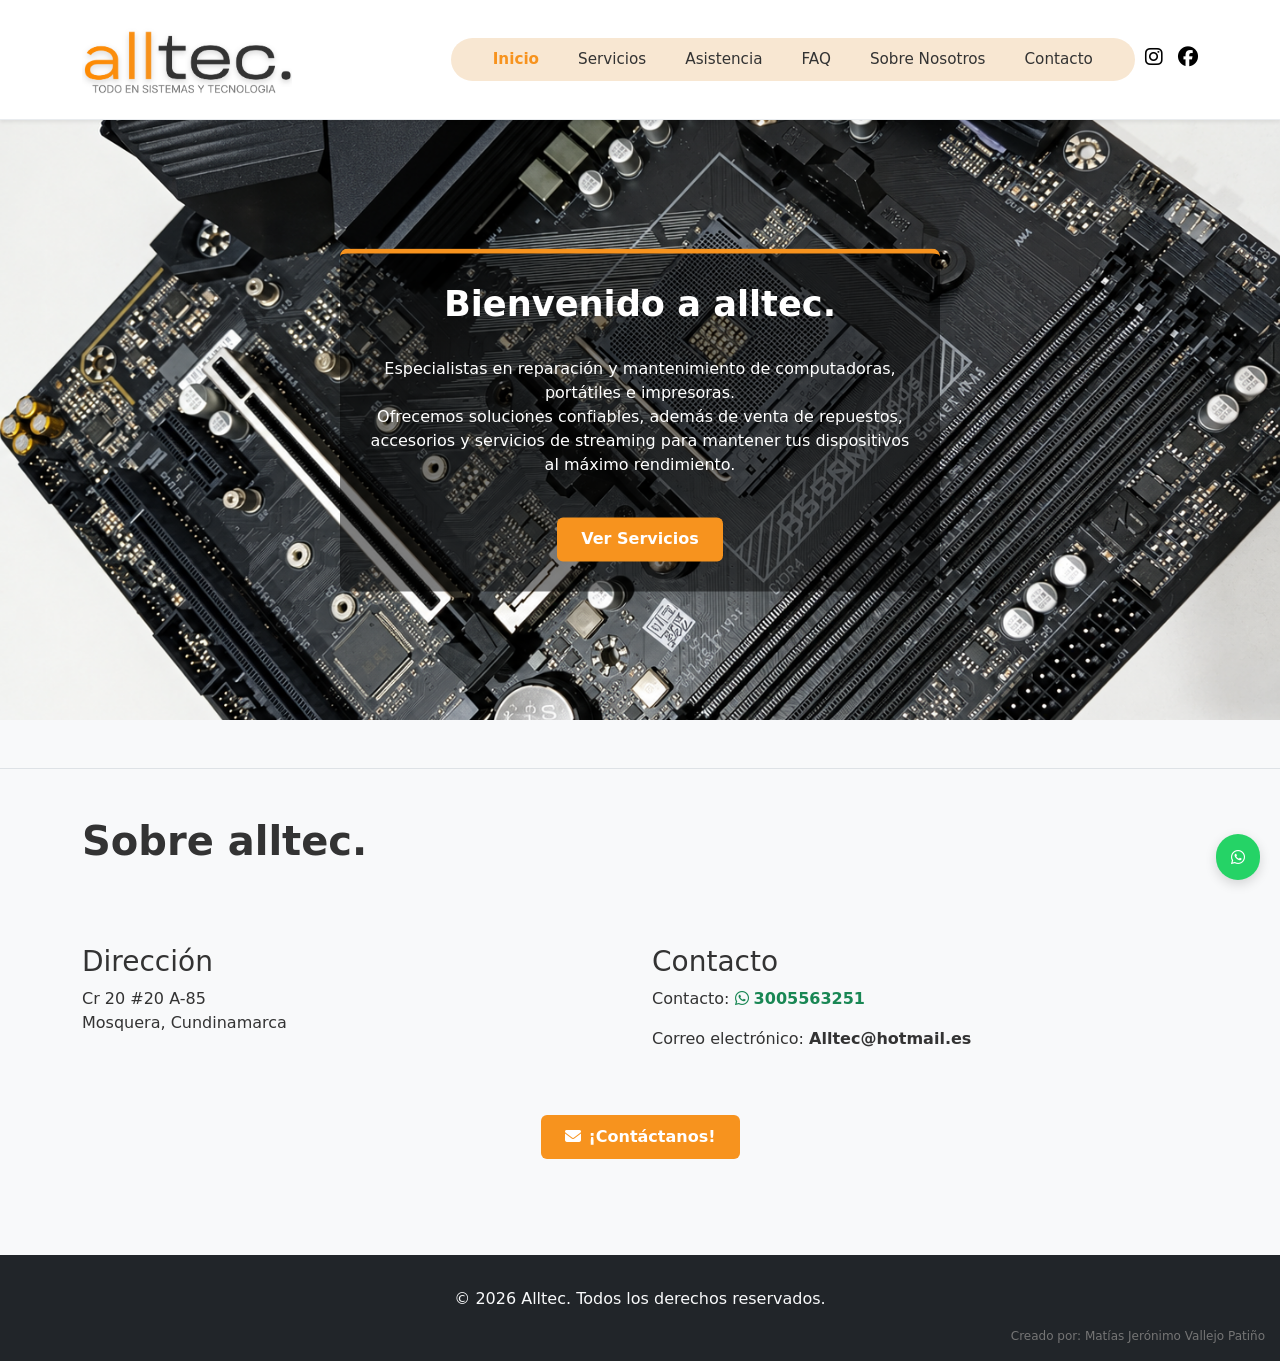
<file: index.html>
<!doctype html>
<html lang="es" data-bs-theme="light">
    <head>
        <title>alltec.</title>
        <!-- Required meta tags -->
        <meta charset="utf-8" />
        <meta name="viewport" content="width=device-width, initial-scale=1" />
        <link rel="icon" type="image/jpeg" href="Images/logo.jpeg">
        <!-- Bootstrap CSS v5.3.8 -->
        <link
            href="https://cdn.jsdelivr.net/npm/bootstrap@5.3.8/dist/css/bootstrap.min.css"
            rel="stylesheet"
            integrity="sha384-sRIl4kxILFvY47J16cr9ZwB07vP4J8+LH7qKQnuqkuIAvNWLzeN8tE5YBujZqJLB"
            crossorigin="anonymous"
        />
        <link rel="stylesheet" href="Estilos.css">
        <link rel="stylesheet" href="https://cdnjs.cloudflare.com/ajax/libs/font-awesome/6.5.1/css/all.min.css"/>

    </head>

    <body>
<!-- Barra de navegación -->
<nav class="navbar navbar-expand-lg light shadow-sm">
  <div class="container align-items-center">

    <!-- Logo (En la raíz entra directo a Images/) -->
    <a class="navbar-brand py-0" href="index.html">
      <img src="Images/logo.png" alt="Logo Alltec" width="210px" height="70px" class="d-inline-block align-text-top img-fluid">
    </a>

    <button class="navbar-toggler" type="button" data-bs-toggle="collapse" data-bs-target="#navbarNav">
      <span class="navbar-toggler-icon"></span>
    </button>

    <div class="collapse navbar-collapse" id="navbarNav">
      <ul class="navbar-nav ms-auto mb-2 mb-lg-0">
        <li class="nav-item">
          <a class="nav-link active" href="index.html"><strong>Inicio</strong></a>
        </li>
        <li class="nav-item">
          <a class="nav-link" href="Seccion/Servicios/index.html">Servicios</a>
        </li>
        <li class="nav-item">
          <a class="nav-link" href="Seccion/Asistencia/index.html">Asistencia</a>
        </li>
        <li class="nav-item">
          <a class="nav-link" href="Seccion/Faq/index.html">FAQ</a>
        </li>
        <li class="nav-item">
          <a class="nav-link" href="Seccion/Sobre nosotros/index.html">Sobre Nosotros</a>
        </li>
        <li class="nav-item">
          <a class="nav-link" href="#Contacto">Contacto</a>
        </li>
      </ul>
        <div class="social-icons negro">
            <a class="fab fa-instagram negro" href="https://www.instagram.com/alltecg12/"></a>
            <a class="fab fa-facebook negro" href="https://www.facebook.com/all.tec1"></a>
        </div>
    </div>
  </div>    
</nav>

<!-- Sección de Banner -->
    <section id="Inicio" class="container-fluid p-0">
      <div class="banner-img" style="position:relative; background:url('Images/slider-image1.png') center/cover no-repeat; height:600px;">

        <div class="banner-text jumbotrom"> 
            <h1>Bienvenido a alltec.</h1><br>
            <p>Especialistas en reparación y mantenimiento de computadoras, portátiles e impresoras.<br>Ofrecemos soluciones confiables, además de venta de repuestos, accesorios y servicios de streaming para mantener tus dispositivos al máximo rendimiento.</p><br>
            <a href="#Servicios" class="btn btn-alltec">Ver Servicios</a>
        </div>
      </div>

    </section>
    <br/><br/>

<div id="Contacto" class="bg-light py-5 border-top">
        <div class="container">
            <h1 class="fw-bold">Sobre alltec.</h1><br><br>
            <div class="row mt-4">
                <div class="col-md-6 mb-3 mb-md-0">
                    <h3>Dirección</h3>
                    <p>Cr 20 #20 A-85<br>
                    Mosquera, Cundinamarca</p>
                </div>
                <div class="col-md-6">
                    <h3>Contacto</h3>
                    <p>Contacto: <i class="fab fa-whatsapp text-success"></i> <a href="https://wa.me/573005563251" class="text-decoration-none fw-bold text-success" target="_blank">3005563251</a></p>
                    <p>Correo electrónico: <strong>Alltec@hotmail.es</strong></p>
                </div>     
            </div><br><br>
            <div class="text-center">
                <a href="https://wa.me/573005563251" target="_blank" class="btn btn-alltec">
                    <i class="fas fa-envelope me-2"></i><strong>¡Contáctanos!</strong>
                </a>
            </div>
        </div>
    </div>
<br><br>

<!-- BOTÓN FLOTANTE WHATSAPP PARA AUMENTAR CONVERSIÓN MÓVIL -->
<a 
  href="https://api.whatsapp.com/send/?phone=573005563251&text&type=phone_number&app_absent=0" 
  class="whatsapp-float fab fa-whatsapp" 
>
</a>

<!-- Sección del pie de página -->
<footer class="bg-dark text-light py-3">
 
    <p class="text-center mt-3">&copy; 2026 Alltec. Todos los derechos reservados.</p>
    <small style="text-align: right; display: block; padding-right: 15px;">Creado por: Matías Jerónimo Vallejo Patiño</small>
</footer>

        <!-- Bootstrap JavaScript Bundle (includes Popper) -->
        <script
            src="https://cdn.jsdelivr.net/npm/bootstrap@5.3.8/dist/js/bootstrap.bundle.min.js"
            integrity="sha384-FKyoEForCGlyvwx9Hj09JcYn3nv7wiPVlz7YYwJrWVcXK/BmnVDxM+D2scQbITxI"
            crossorigin="anonymous"
        ></script>
</body>
</html>
</file>
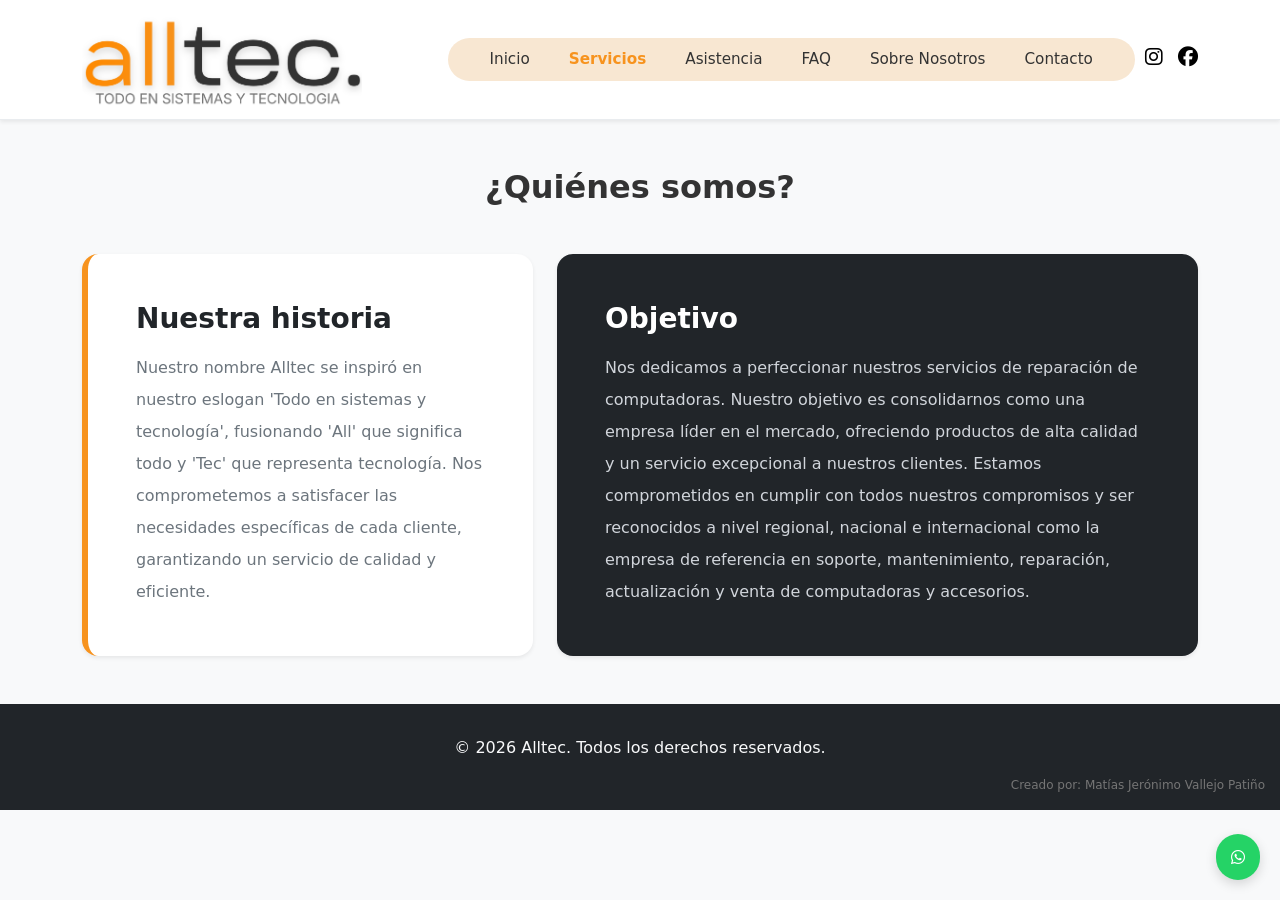
<file: Seccion/Sobre nosotros/index.html>
<!doctype html>
<html lang="es" data-bs-theme="light">
    <head>
        <title>alltec.</title>
        <!-- Required meta tags -->
        <meta charset="utf-8" />
        <meta name="viewport" content="width=device-width, initial-scale=1" />
        <link rel="icon" type="image/jpeg" href="../../Images/logo.jpeg">
        <!-- Bootstrap CSS v5.3.8 -->
        <link
            href="https://cdn.jsdelivr.net/npm/bootstrap@5.3.8/dist/css/bootstrap.min.css"
            rel="stylesheet"
            integrity="sha384-sRIl4kxILFvY47J16cr9ZwB07vP4J8+LH7qKQnuqkuIAvNWLzeN8tE5YBujZqJLB"
            crossorigin="anonymous"
        />
        <link rel="stylesheet" href="../../Estilos.css">
        <link rel="stylesheet" href="https://cdnjs.cloudflare.com/ajax/libs/font-awesome/6.5.1/css/all.min.css"/>

    </head>

    <body>
        <!-- Barra de navegación -->
        <nav class="navbar navbar-expand-lg light shadow-sm">
        <div class="container align-items-center">

        <!-- Logo (Sube 2 niveles para encontrar la carpeta Images) -->
        <a class="navbar-brand py-0" href="../../index.html">
            <img src="../../Images/logo.png" alt="Logo Alltec" width="280" height="90" class="d-inline-block align-text-top img-fluid">
        </a>

        <button class="navbar-toggler" type="button" data-bs-toggle="collapse" data-bs-target="#navbarNav">
            <span class="navbar-toggler-icon"></span>
        </button>

        <div class="collapse navbar-collapse" id="navbarNav">
            <ul class="navbar-nav ms-auto mb-2 mb-lg-0">
                <li class="nav-item">
                    <a class="nav-link" href="../../index.html">Inicio</a>
                </li>
                <li class="nav-item">
                    <a class="nav-link active" href="../Servicios/index.html"><strong>Servicios</strong></a>
                </li>
                <li class="nav-item">
                    <a class="nav-link" href="../Asistencia/index.html">Asistencia</a>
                </li>
                <li class="nav-item">
                    <a class="nav-link" href="../Faq/index.html">FAQ</a>
                </li>
                <li class="nav-item">
                    <a class="nav-link" href="../Sobre nosotros/index.html">Sobre Nosotros</a>
                </li>
                <li class="nav-item">
                    <a class="nav-link" href="../../index.html#Contacto">Contacto</a>
                </li>
            </ul>
        <div class="social-icons negro">
            <a class="fab fa-instagram negro" href="https://www.instagram.com/alltecg12/"></a>
            <a class="fab fa-facebook negro" href="https://www.facebook.com/all.tec1"></a>
        </div>
    </div>
  </div>    
</nav>

<!-- Sección de Quienes Somos-->
<section id="QuienesSomos" class="container py-5">
    <div class="text-center mb-5">
        <h2 class="fw-bold">¿Quiénes somos?</h2>
    </div>

    <div class="row g-4 align-items-stretch">

        <div class="col-lg-5">
            <div class="p-4 p-md-5 border-0 rounded-4 shadow-sm h-100 bg-white" style="border-left: 6px solid #F7931E !important;">
                <h3 class="fw-bold mb-3 text-dark">Nuestra historia</h3>
                <p class="text-secondary lh-lg mb-0">Nuestro nombre Alltec se inspiró en nuestro eslogan 'Todo en sistemas y tecnología', fusionando 'All' que significa todo y 'Tec' que representa tecnología. Nos comprometemos a satisfacer las necesidades específicas de cada cliente, garantizando un servicio de calidad y eficiente.</p>
            </div>
        </div>

        <div class="col-lg-7">
            <div class="p-4 p-md-5 border-0 rounded-4 shadow-sm h-100 text-light" style="background-color: #212529;">
                <h3 class="fw-bold mb-3 text-white">Objetivo</h3>
                <p class="text-light lh-lg mb-0" style="color: #d1d5db !important;">Nos dedicamos a perfeccionar nuestros servicios de reparación de computadoras. Nuestro objetivo es consolidarnos como una empresa líder en el mercado, ofreciendo productos de alta calidad y un servicio excepcional a nuestros clientes. Estamos comprometidos en cumplir con todos nuestros compromisos y ser reconocidos a nivel regional, nacional e internacional como la empresa de referencia en soporte, mantenimiento, reparación, actualización y venta de computadoras y accesorios.</p>
            </div>
        </div>
    </div>
</section>

<!-- BOTÓN FLOTANTE WHATSAPP PARA AUMENTAR CONVERSIÓN MÓVIL -->
<a 
  href="https://api.whatsapp.com/send/?phone=573005563251&text&type=phone_number&app_absent=0" 
  class="whatsapp-float fab fa-whatsapp" 
>
</a>
<!-- Sección del pie de página -->
<footer class="bg-dark text-light py-3">
 
    <p class="text-center mt-3">&copy; 2026 Alltec. Todos los derechos reservados.</p>
    <small style="text-align: right; display: block; padding-right: 15px;">Creado por: Matías Jerónimo Vallejo Patiño</small>
</footer>

        <!-- Bootstrap JavaScript Bundle (includes Popper) -->
        <script
            src="https://cdn.jsdelivr.net/npm/bootstrap@5.3.8/dist/js/bootstrap.bundle.min.js"
            integrity="sha384-FKyoEForCGlyvwx9Hj09JcYn3nv7wiPVlz7YYwJrWVcXK/BmnVDxM+D2scQbITxI"
            crossorigin="anonymous"
        ></script>
</body>
</html>
</file>
<file: Estilos.css>
/* ===================================================
   VARIABLES DE MARCA Y CONFIGURACIÓN GLOBAL
   =================================================== */
:root {
  --naranja-alltec: #F7931E;
  --naranja-capsula: #f8e7d2; /* Tono beige/naranja claro de la cápsula */
  --gris-oscuro-alltec: #333333;
  --negro-alltec: #000000;
  --blanco-alltec: #ffffff;
}

html {
  scroll-behavior: smooth;
  scroll-padding-top: 180px; /* Evita que el menú fijo tape los títulos al navegar */
}

body {
  font-family: 'Inter', system-ui, -apple-system, sans-serif;
  color: var(--gris-oscuro-alltec);
  background-color: #F8F9FA;
}

/* ===================================================
   1. BARRA DE NAVEGACIÓN (NAVBAR)
   =================================================== */
.navbar {
  position: sticky;
  top: 0;
  z-index: 1000;
  background-color: var(--blanco-alltec) !important;
  min-height: 120px;
  padding: 10px 0;
  border-bottom: 1px solid #E9ECEF;
}

/* Cápsula de enlaces centrada (Fondo Naranja Claro) */
.ms-auto {
  border-radius: 25px;
  background-color: var(--naranja-capsula);
  padding: 6px 30px;
  display: flex;
  align-items: center;
  justify-content: center;
  gap: 15px;
}

.nav-link {
  color: var(--gris-oscuro-alltec) !important;
  font-weight: 500;
  font-size: 0.95rem;
  padding: 4px 12px !important;
  transition: color 0.2s ease;
}

.nav-link:hover, .nav-link.active {
  color: var(--naranja-alltec) !important;
}

/* Íconos de Redes Sociales */
.social-icons .negro {
  color: var(--negro-alltec);
  font-size: 1.25rem;
  margin-left: 10px;
  text-decoration: none;
  transition: color 0.2s ease, transform 0.2s ease;
}

.social-icons .negro:hover {
  color: var(--naranja-alltec);
  transform: translateY(-2px);
}

/* Botón Personalizado Alltec */
.btn-alltec {
  background-color: var(--naranja-alltec);
  color: var(--blanco-alltec);
  border: none;
  font-weight: bold;
  padding: 10px 24px;
  border-radius: 6px;
  transition: all 0.3s ease;
}

.btn-alltec:hover {
  background-color: #ffb871;
  color: var(--blanco-alltec);
}

/* ===================================================
   2. SECCIÓN BANNER (HERO)
   =================================================== */
.banner-img {
  position: relative;
  background: url('Images/slider-image1.jpeg') center/cover no-repeat;
  height: 600px;
}

/* Cuadro transparente sobre la imagen principal */
.jumbotrom {
  padding: 30px;
  border-top: 5px solid var(--naranja-alltec);
  width: 90%;
  max-width: 600px;
  background-color: rgba(0, 0, 0, 0.5) !important;
  position: absolute;
  top: 50%;
  left: 50%;
  transform: translate(-50%, -50%);
  color: var(--blanco-alltec);
  text-align: center;
  border-radius: 8px;
}

.jumbotrom h1 {
  font-size: 2.2rem;
  font-weight: bold;
}

/* ===================================================
   3. TARJETAS DE SERVICIOS
   =================================================== */
.card-img-top {
  height: 250px;
  object-fit: cover;
}

.card {
  height: 100%;
  border-radius: 8px;
  overflow: hidden;
}

/* Estilos para textos de marca */
b {
  font-size: 75px;
  font-family: 'Arial Black', sans-serif;
  color: var(--gris-oscuro-alltec);
}

f {
  font-size: 75px;
  font-family: 'Arial', sans-serif;
  color: var(--naranja-alltec);
}

small {
  font-size: 12px;
  color: #757575;
}

/* ===================================================
   4. PIE DE PÁGINA (FOOTER)
   =================================================== */
footer {
  background-color: #333333 !important;
}

/*Whatsapp Flotante*/
.whatsapp-float {
  position: fixed;
  bottom: 20px;
  right: 20px;
  background-color: #25d366;
  color: #fff;
  padding: 15px 15px;
  border-radius: 25px;
  box-shadow: 0 4px 12px rgba(0,0,0,0.15);
  z-index: 999;
  text-decoration: none;
}
</file>
